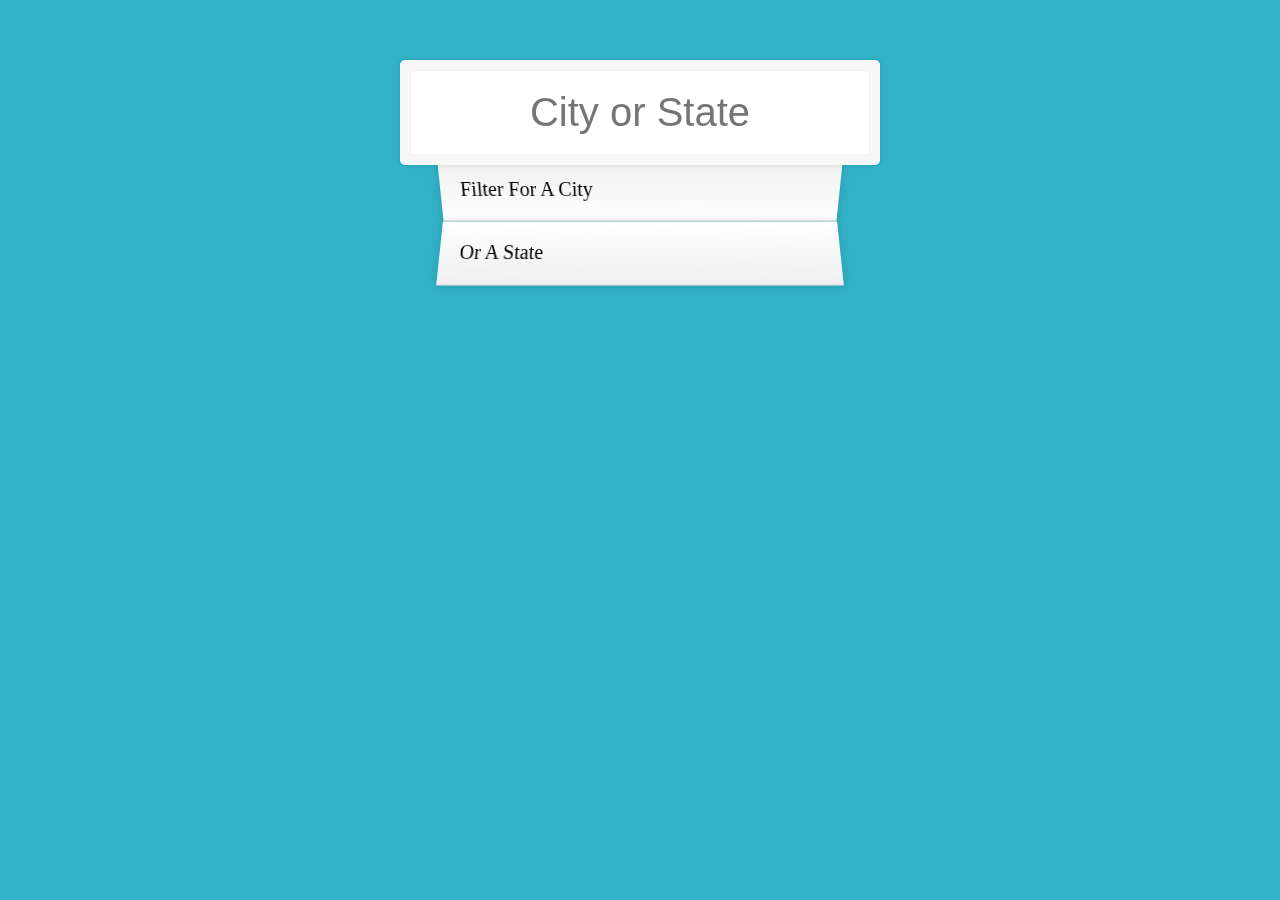
<file: Ajax Type Ahead/index.html>
<!DOCTYPE html>
<html lang="en">
<head>
  <meta charset="UTF-8">
  <title>Type Ahead 👀</title>
  <link rel="stylesheet" href="style.css">
</head>
<body>

  <form class="search-form">
    <input type="text" class="search" placeholder="City or State">
    <ul class="suggestions">
      <li>Filter for a city</li>
      <li>or a state</li>
    </ul>
  </form>
<script>
const endpoint = 'https://gist.githubusercontent.com/Miserlou/c5cd8364bf9b2420bb29/raw/2bf258763cdddd704f8ffd3ea9a3e81d25e2c6f6/cities.json';

const cities = [];

fetch(endpoint)
  .then(blob => blob.json())
  .then(data => cities.push(...data))

  function findMatches(wordToMatch, cities) {
    return cities.filter(place => {
      // figure out if the city or state matches what was searched
      const regex = new RegExp(wordToMatch, 'gi');
      return place.city.match(regex) || place.state.match(regex);
    });
  }

  function numberWithCommas(x) {
  return x.toString().replace(/\B(?=(\d{3})+(?!\d))/g, ',');
}


  function displayMatches() {
    const matchArray = findMatches(this.value, cities);
   const html = matchArray.map(place => {
     const regex = new RegExp(this.value, 'gi');
     const cityName = place.city.replace(regex, `<span class="hl">${this.value}</span>`);
     const stateName = place.state.replace(regex, `<span class="hl">${this.value}</span>`);
     return `
        <li>
          <span class="name">${cityName}, ${stateName}</span>
          <span class="population">${numberWithCommas(place.population)}</span>
        </li>
      `;
   }).join('');
   suggestions.innerHTML = html;
  }

  const searchInput = document.querySelector('.search');
  const suggestions = document.querySelector('.suggestions');

  searchInput.addEventListener('change', displayMatches);
  searchInput.addEventListener('keyup', displayMatches);

  </script>
</body>
</html>
</file>
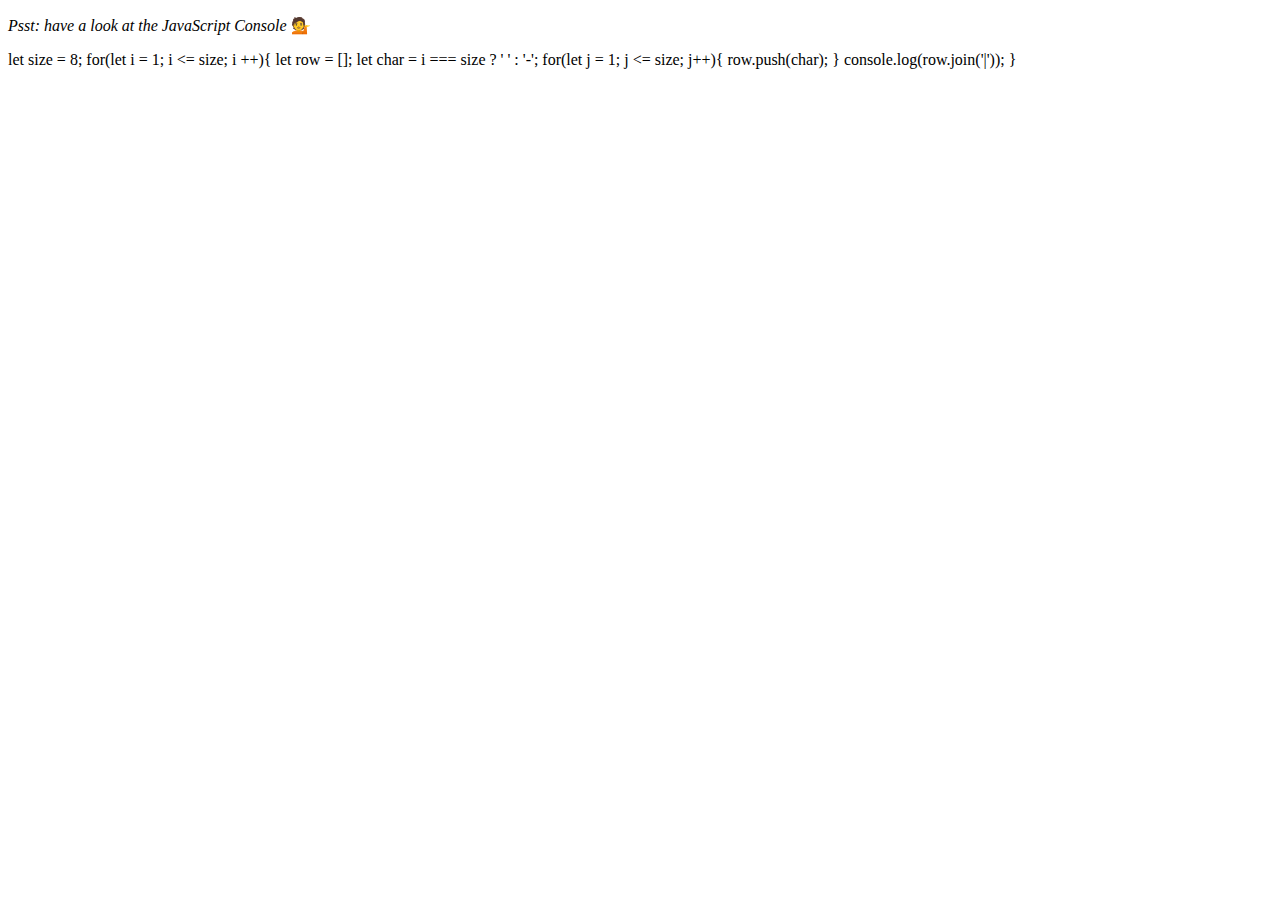
<file: Array Cardio Day 1/index.html>
<!DOCTYPE html>
<html lang="en">
<head>
  <meta charset="UTF-8">
  <title>Array Cardio 💪</title>
</head>
<body>
  <p><em>Psst: have a look at the JavaScript Console</em> 💁</p>
  <script>
    // Get your shorts on - this is an array workout!
    // ## Array Cardio Day 1
    // Some data we can work with
    const inventors = [
      { first: 'Albert', last: 'Einstein', year: 1879, passed: 1955 },
      { first: 'Isaac', last: 'Newton', year: 1643, passed: 1727 },
      { first: 'Galileo', last: 'Galilei', year: 1564, passed: 1642 },
      { first: 'Marie', last: 'Curie', year: 1867, passed: 1934 },
      { first: 'Johannes', last: 'Kepler', year: 1571, passed: 1630 },
      { first: 'Nicolaus', last: 'Copernicus', year: 1473, passed: 1543 },
      { first: 'Max', last: 'Planck', year: 1858, passed: 1947 },
      { first: 'Katherine', last: 'Blodgett', year: 1898, passed: 1979 },
      { first: 'Ada', last: 'Lovelace', year: 1815, passed: 1852 },
      { first: 'Sarah E.', last: 'Goode', year: 1855, passed: 1905 },
      { first: 'Lise', last: 'Meitner', year: 1878, passed: 1968 },
      { first: 'Hanna', last: 'Hammarström', year: 1829, passed: 1909 }
    ];
    const people = ['Beck, Glenn', 'Becker, Carl', 'Beckett, Samuel', 'Beddoes, Mick', 'Beecher, Henry', 'Beethoven, Ludwig', 'Begin, Menachem', 'Belloc, Hilaire', 'Bellow, Saul', 'Benchley, Robert', 'Benenson, Peter', 'Ben-Gurion, David', 'Benjamin, Walter', 'Benn, Tony', 'Bennington, Chester', 'Benson, Leana', 'Bent, Silas', 'Bentsen, Lloyd', 'Berger, Ric', 'Bergman, Ingmar', 'Berio, Luciano', 'Berle, Milton', 'Berlin, Irving', 'Berne, Eric', 'Bernhard, Sandra', 'Berra, Yogi', 'Berry, Halle', 'Berry, Wendell', 'Bethea, Erin', 'Bevan, Aneurin', 'Bevel, Ken', 'Biden, Joseph', 'Bierce, Ambrose', 'Biko, Steve', 'Billings, Josh', 'Biondo, Frank', 'Birrell, Augustine', 'Black, Elk', 'Blair, Robert', 'Blair, Tony', 'Blake, William'];
    // Array.prototype.filter()
    // 1. Filter the list of inventors for those who were born in the 1500's
      const fifteen = inventors.filter((el => el.year >= 1500 && el.year < 1600));
      console.table(fifteen);
    // Array.prototype.map()
    // 2. Give us an array of the inventors' first and last names
      const name = inventors.map(el => el.first + ' ' +  el.last);
      console.table(name);
    // Array.prototype.sort()
    // 3. Sort the inventors by birthdate, oldest to youngest
        const birthdate = inventors.sort((a, b) => a.year - b.year);
        console.table(birthdate);
    // Array.prototype.reduce()
    // 4. How many years did all the inventors live?
        const lived = inventors.reduce((total, inventor) => {
          return total + (inventor.passed - inventor.year);
        }, 0);
        console.log(lived); 
    // 5. Sort the inventors by years lived
          const yearsLived = inventors.sort(function(a, b) {
            const previousInventor = a.passed - a.year;
            const nextInventor  = b.passed - b.passed;
            return previousInventor > nextInventor ? -1 : 1;
          });
          console.table(yearsLived);
    // 6. create a list of Boulevards in Paris that contain 'de' anywhere in the name
    // https://en.wikipedia.org/wiki/Category:Boulevards_in_Paris
          // const category = document.querySelector('.mw-category');
          // const links = Array.from(category.querySelectorAll('a'));
          // const de = links
          //                 .map(link => link.textContent)
          //                 .filter(streetName => streetName.includes('de'));
                      
    // 7. sort Exercise
    // Sort the people alphabetically by last name
          const alphabetically = people.sort((a, b) => {
            const [aLast, aFirst] = a.split(', ');
            const [bLast, bFirst] = b.split(', ');
            return aLast > bLast ? 1 : -1;
          });
          console.log(alphabetically);
    // 8. Reduce Exercise
    // Sum up the instances of each of these
    const data = ['car', 'car', 'truck', 'truck', 'bike', 'walk', 'car', 'van', 'bike', 'walk', 'car', 'van', 'car', 'truck' ];
    const cars = data.reduce(function(acc, cur){
      if(!acc[cur]) {
        acc[cur] = 0;
      }
      acc[cur]++;
      return acc;
    }, []);
    console.log(cars);

    //Grouping objects by a property
    var peoples = [
      { name: 'Jerome', age: 18 },
      { name: 'Leon', age: 25},
      { name: 'Donald', age: 21}
    ];

    const groupBy = peoples.reduce(function(acc, obj){
      if(!acc[obj]) {
        acc[obj] = 0;
      }
      acc[obj]++;
      return acc;
    }, []);
    console.log(peoples);

  </script>
</body>
</html>

let size = 8;


for(let i = 1; i <= size; i ++){
  let row = [];
  let char = i === size ? ' ' : '-';
  for(let j = 1; j <= size; j++){
    row.push(char);
  }
  console.log(row.join('|'));
}
</file>
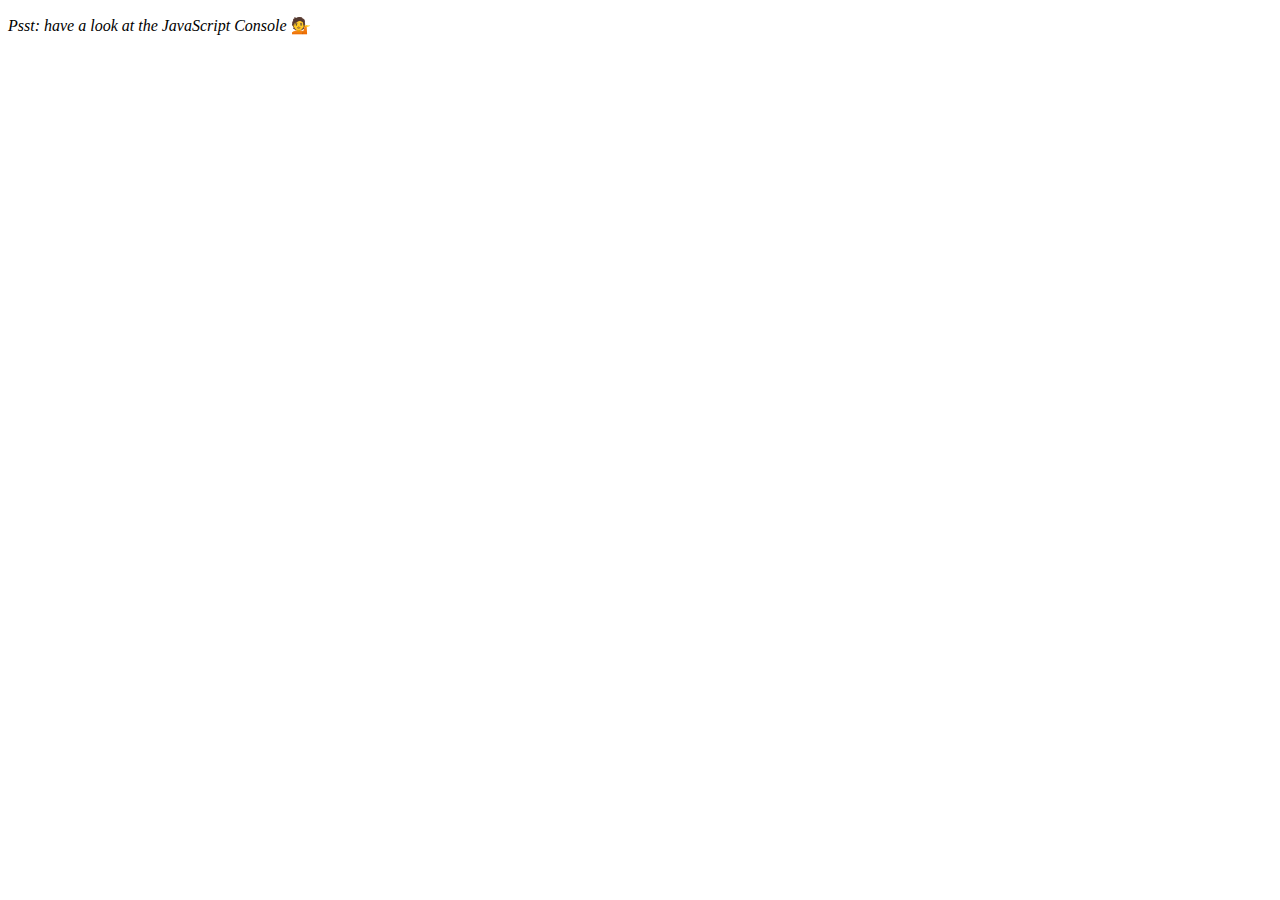
<file: Array Cardio Day 2/index.html>
<!DOCTYPE html>
<html lang="en">
<head>
  <meta charset="UTF-8">
  <title>Array Cardio 💪💪</title>
</head>
<body>
  <p><em>Psst: have a look at the JavaScript Console</em> 💁</p>
  <script>
    // ## Array Cardio Day 2
    const people = [
      { name: 'Wes', year: 1988 },
      { name: 'Kait', year: 1986 },
      { name: 'Irv', year: 1970 },
      { name: 'Lux', year: 2015 }
    ];
    const comments = [
      { text: 'Love this!', id: 523423 },
      { text: 'Super good', id: 823423 },
      { text: 'You are the best', id: 2039842 },
      { text: 'Ramen is my fav food ever', id: 123523 },
      { text: 'Nice Nice Nice!', id: 542328 }
    ];
    // Some and Every Checks
    // Array.prototype.some() // is at least one person 19 or older?
        // const isAdult = people.some(function(person){
        //   const currentYear = (new Date()).getFullYear();
        //   if(currentYear - person.year >= 19) {
        //     return true;
        //   }
        // });

        // const isAdult = people.some(person => {
        //   const currentYear = (new Date()).getFullYear();
        //   return currentYear - person.year >= 19;
        // });

        const isAdult = people.some(person => ((new Date()).getFullYear()) - person.year >= 19);
        // console.log({isAdult});

    // Array.prototype.every() // is everyone 19 or older?
    const isAdult = people.every(person => ((new Date()).getFullYear()) - person.year >= 19);
        console.log({isAdult});
    // Array.prototype.find()
    // Find is like filter, but instead returns just the one you are looking for
    // find the comment with the ID of 823423
          // const comment = comments.find(function(comment){
          //   if(comment.id === 823423){
          //     return true;
          //   }
          // });

          const comment = comments.find(comment => comment.id === 823423);
          console.log(comment)
    // Array.prototype.findIndex()
    // Find the comment with this ID
    // delete the comment with the ID of 823423
    const index = comments.findIndex(comment => comment.id === 823423);
    console.log(index);

    comments.splice(index, 1);
  </script>
</body>
</html>
</file>
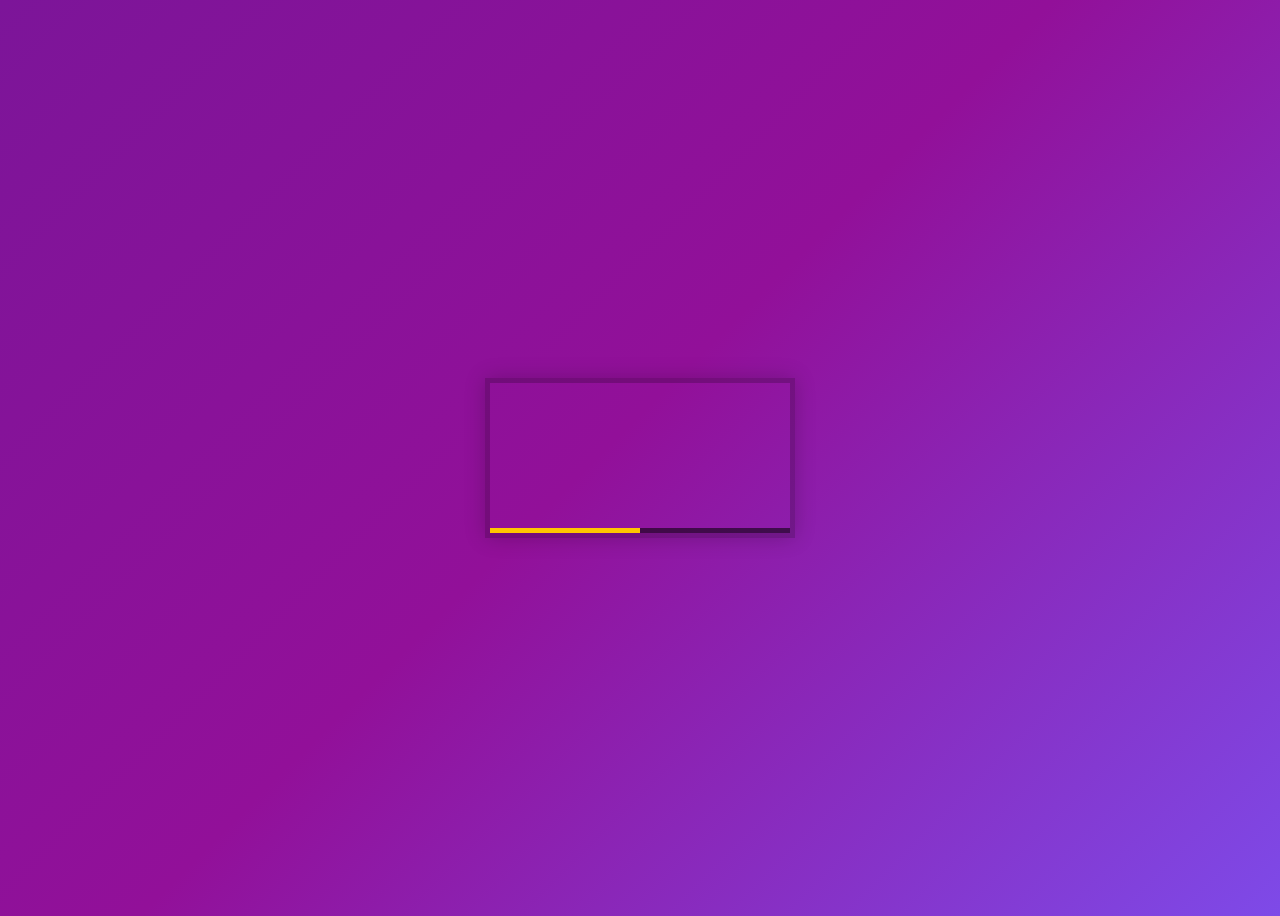
<file: Custom HTML5 Video Player/index.html>
<!DOCTYPE html>
<html lang="en">
<head>
  <meta charset="UTF-8">
  <title>HTML Video Player</title>
  <link rel="stylesheet" href="style.css">
</head>
<body>

   <div class="player">
     <video class="player__video viewer" src="https://videos.files.wordpress.com/JSwVdryI/652333414_hd.mp4"></video>

     <div class="player__controls">
       <div class="progress">
        <div class="progress__filled"></div>
       </div>
       <button class="player__button toggle" title="Toggle Play">►</button>
       <input type="range" name="volume" class="player__slider" min="0" max="1" step="0.05" value="1">
       <input type="range" name="playbackRate" class="player__slider" min="0.5" max="2" step="0.1" value="1">
       <button data-skip="-10" class="player__button">« 10s</button>
       <button data-skip="25" class="player__button">25s »</button>
       <button class="player__button fullscreen">[ ]</button>
     </div>
   </div>

  <script src="scripts.js"></script>
</body>
</html>
</file>
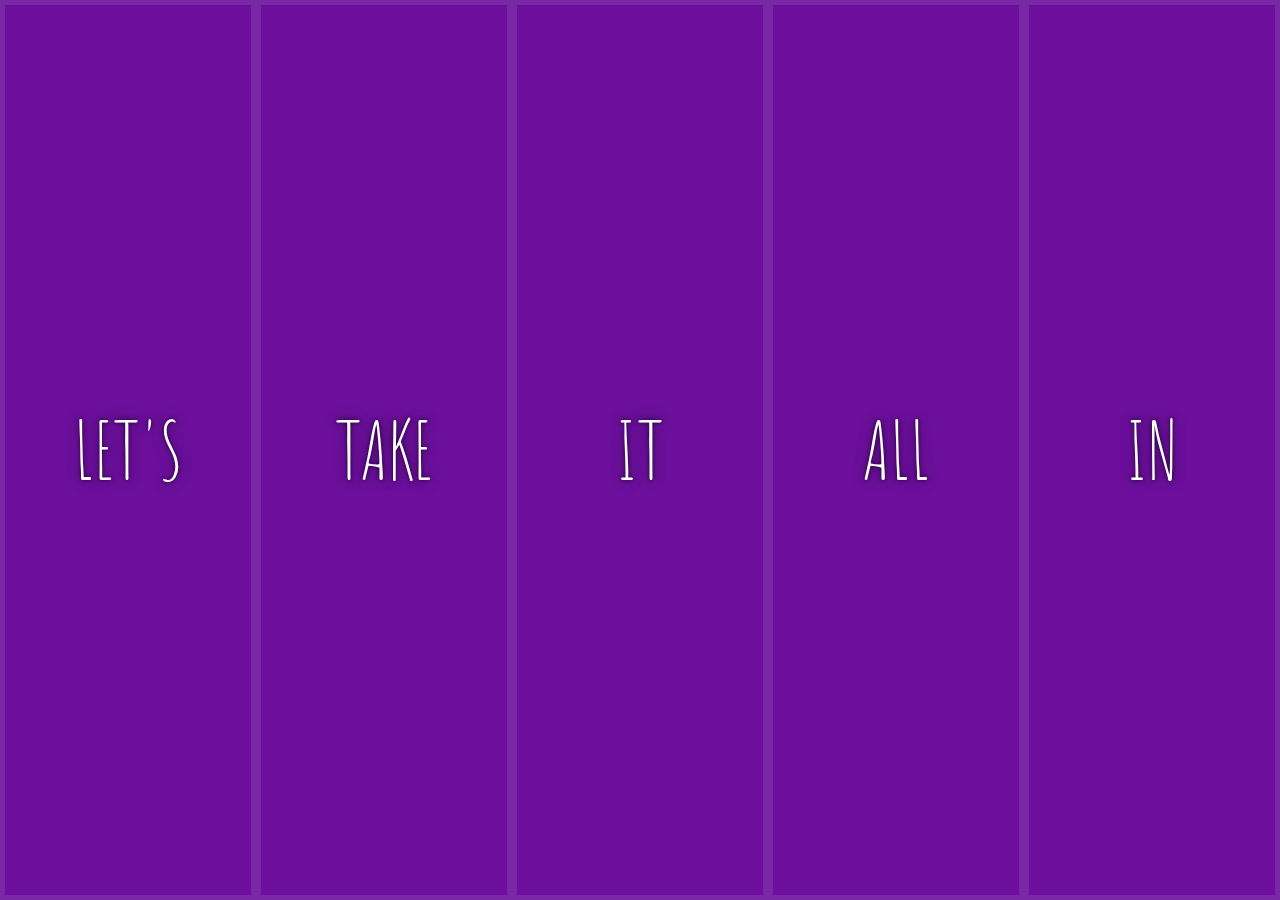
<file: Flex Panels Image Gallery/index.html>
<!DOCTYPE html>
<html lang="en">
<head>
  <meta charset="UTF-8">
  <title>Flex Panels 💪</title>
  <link href='https://fonts.googleapis.com/css?family=Amatic+SC' rel='stylesheet' type='text/css'>
</head>
<body>
  <style>
    html {
      box-sizing: border-box;
      background: #ffc600;
      font-family: 'helvetica neue';
      font-size: 20px;
      font-weight: 200;
    }
    
    body {
      margin: 0;
    }
    
    *, *:before, *:after {
      box-sizing: inherit;
    }
    .panels {
      min-height: 100vh;
      overflow: hidden;
      display: flex;
    }
    .panel {
      background: #6B0F9C;
      box-shadow: inset 0 0 0 5px rgba(255,255,255,0.1);
      color: white;
      text-align: center;
      align-items: center;
      /* Safari transitionend event.propertyName === flex */
      /* Chrome + FF transitionend event.propertyName === flex-grow */
      transition:
        font-size 0.7s cubic-bezier(0.61,-0.19, 0.7,-0.11),
        flex 0.7s cubic-bezier(0.61,-0.19, 0.7,-0.11),
        background 0.2s;
      font-size: 20px;
      background-size: cover;
      background-position: center;
      flex: 1;
      justify-content: center;
      align-items: center;
      flex-direction: column;
      display: flex;
    }
    .panel1 { background-image:url(https://source.unsplash.com/gYl-UtwNg_I/1500x1500); }
    .panel2 { background-image:url(https://source.unsplash.com/rFKUFzjPYiQ/1500x1500); }
    .panel3 { background-image:url(https://images.unsplash.com/photo-1465188162913-8fb5709d6d57?ixlib=rb-0.3.5&q=80&fm=jpg&crop=faces&cs=tinysrgb&w=1500&h=1500&fit=crop&s=967e8a713a4e395260793fc8c802901d); }
    .panel4 { background-image:url(https://source.unsplash.com/ITjiVXcwVng/1500x1500); }
    .panel5 { background-image:url(https://source.unsplash.com/3MNzGlQM7qs/1500x1500); }
    /* Flex Children */
    .panel > * {
      margin: 0;
      width: 100%;
      transition: transform 0.5s;
      flex: 1 0 auto;
      display: flex;
      justify-content: center;
      align-items: center;
    }

    .panel > *:first-child { transform: translateY(-100%); }
    .panel.open-active > *:first-child { transform: translateY(0); }
    .panel > *:last-child { transform: translateY(100%); }
    .panel.open-active > *:last-child { transform: translateY(0); }

    .panel p {
      text-transform: uppercase;
      font-family: 'Amatic SC', cursive;
      text-shadow: 0 0 4px rgba(0, 0, 0, 0.72), 0 0 14px rgba(0, 0, 0, 0.45);
      font-size: 2em;
    }
    
    .panel p:nth-child(2) {
      font-size: 4em;
    }
    .panel.open {
      flex: 5;
      font-size: 40px;
    }
  </style>


  <div class="panels">
    <div class="panel panel1">
      <p>Hey</p>
      <p>Let's</p>
      <p>Dance</p>
    </div>
    <div class="panel panel2">
      <p>Give</p>
      <p>Take</p>
      <p>Receive</p>
    </div>
    <div class="panel panel3">
      <p>Experience</p>
      <p>It</p>
      <p>Today</p>
    </div>
    <div class="panel panel4">
      <p>Give</p>
      <p>All</p>
      <p>You can</p>
    </div>
    <div class="panel panel5">
      <p>Life</p>
      <p>In</p>
      <p>Motion</p>
    </div>
  </div>

  <script>
    const panels = document.querySelectorAll('.panel');

    function toggleOpen() {
      this.classList.toggle('open');
    }

    function toggleActive(e) {
      if(e.propertyName.includes('flex')) {
        this.classList.toggle('open-active');
      }
    }

    panels.forEach(panel => panel.addEventListener('click', toggleOpen));
    panels.forEach(panel => panel.addEventListener('transitionend', toggleActive));

    
  </script>



</body>
</html>
</file>
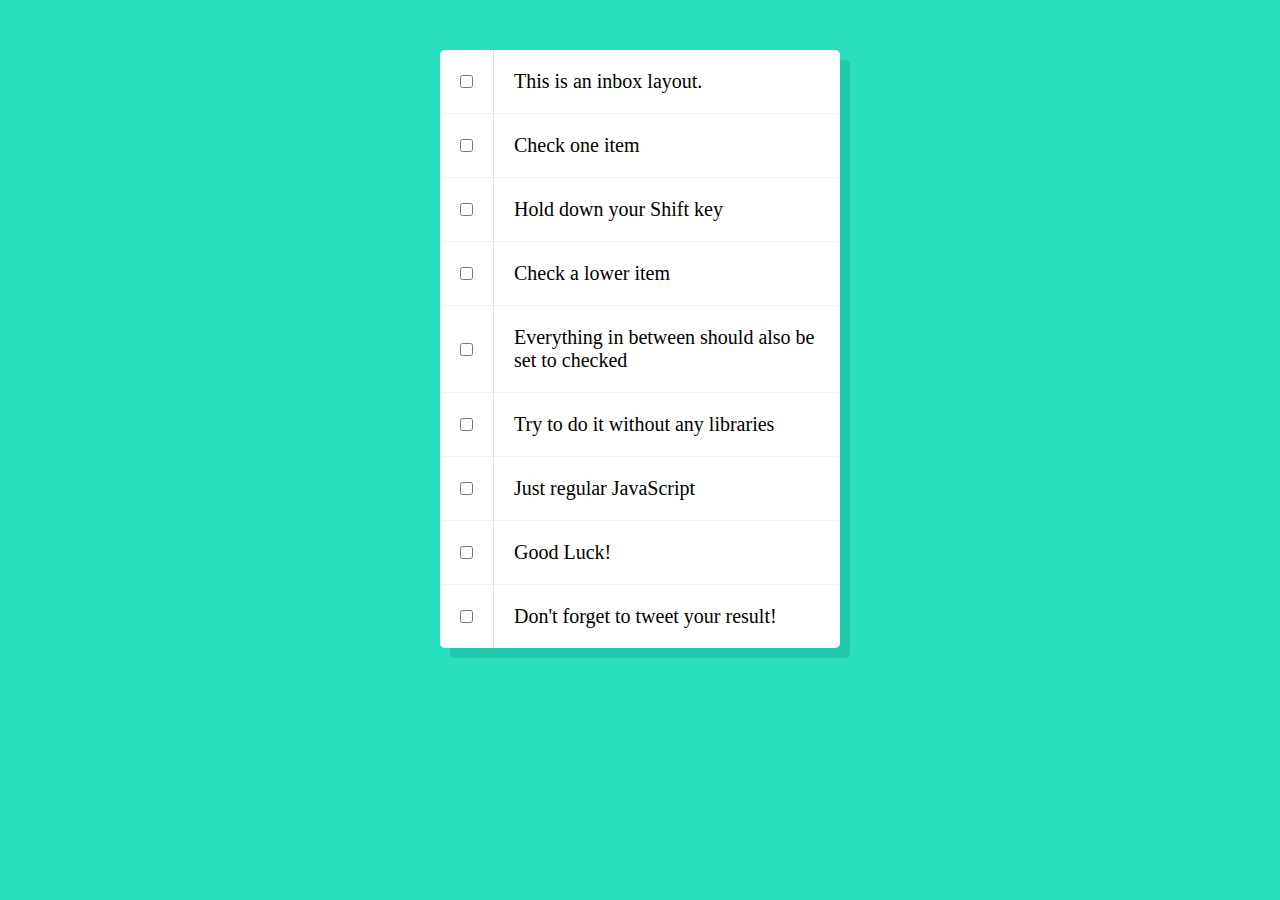
<file: Hold Shift to Check Multiple Checkboxes/INDEX.HTML>
<!DOCTYPE html>
<html lang="en">
<head>
  <meta charset="UTF-8">
  <title>Hold Shift to Check Multiple Checkboxes</title>
</head>
<body>
  <style>
    html {
      font-family: sans-serif;
      background: #29dfc0;
    }
    .inbox {
      max-width: 400px;
      margin: 50px auto;
      background: white;
      border-radius: 5px;
      box-shadow: 10px 10px 0 rgba(0,0,0,0.1);
    }
    .item {
      display: flex;
      align-items: center;
      border-bottom: 1px solid #F1F1F1;
    }
    .item:last-child {
      border-bottom: 0;
    }
    input:checked + p {
      background: #F9F9F9;
      text-decoration: line-through;
    }
    input[type="checkbox"] {
      margin: 20px;
    }
    p {
      margin: 0;
      padding: 20px;
      transition: background 0.2s;
      flex: 1;
      font-family:'helvetica neue';
      font-size: 20px;
      font-weight: 200;
      border-left: 1px solid #D1E2FF;
    }
  </style>
   <!--
   The following is a common layout you would see in an email client.
   When a user clicks a checkbox, holds Shift, and then clicks another checkbox a few rows down, all the checkboxes inbetween those two checkboxes should be checked.
  -->
  <div class="inbox">
    <div class="item">
      <input type="checkbox">
      <p>This is an inbox layout.</p>
    </div>
    <div class="item">
      <input type="checkbox">
      <p>Check one item</p>
    </div>
    <div class="item">
      <input type="checkbox">
      <p>Hold down your Shift key</p>
    </div>
    <div class="item">
      <input type="checkbox">
      <p>Check a lower item</p>
    </div>
    <div class="item">
      <input type="checkbox">
      <p>Everything in between should also be set to checked</p>
    </div>
    <div class="item">
      <input type="checkbox">
      <p>Try to do it without any libraries</p>
    </div>
    <div class="item">
      <input type="checkbox">
      <p>Just regular JavaScript</p>
    </div>
    <div class="item">
      <input type="checkbox">
      <p>Good Luck!</p>
    </div>
    <div class="item">
      <input type="checkbox">
      <p>Don't forget to tweet your result!</p>
    </div>
  </div>

<script>
   const checkedInbox = document.querySelectorAll('.inbox input[type="checkbox"]');

  let lastChecked;

  function handleCheck(e) {
    // check if they had the shift key down
    // And check that they are checking it
    let inBetween = false;
    if(e.shiftKey && this.checked) {
      //loop over every single checkbox
      checkedInbox.forEach(checkbox => {
        console.log(checkbox);
        if(checkbox === this || checkbox === lastChecked) {
          inBetween = !inBetween;
        }
        if(inBetween) {
          checkbox.checked = true;
        }
      });
      
    }

    lastChecked = this;
  }

   checkedInbox.forEach(checkbox => checkbox.addEventListener('click', handleCheck));
</script>
</body>
</html>
</file>
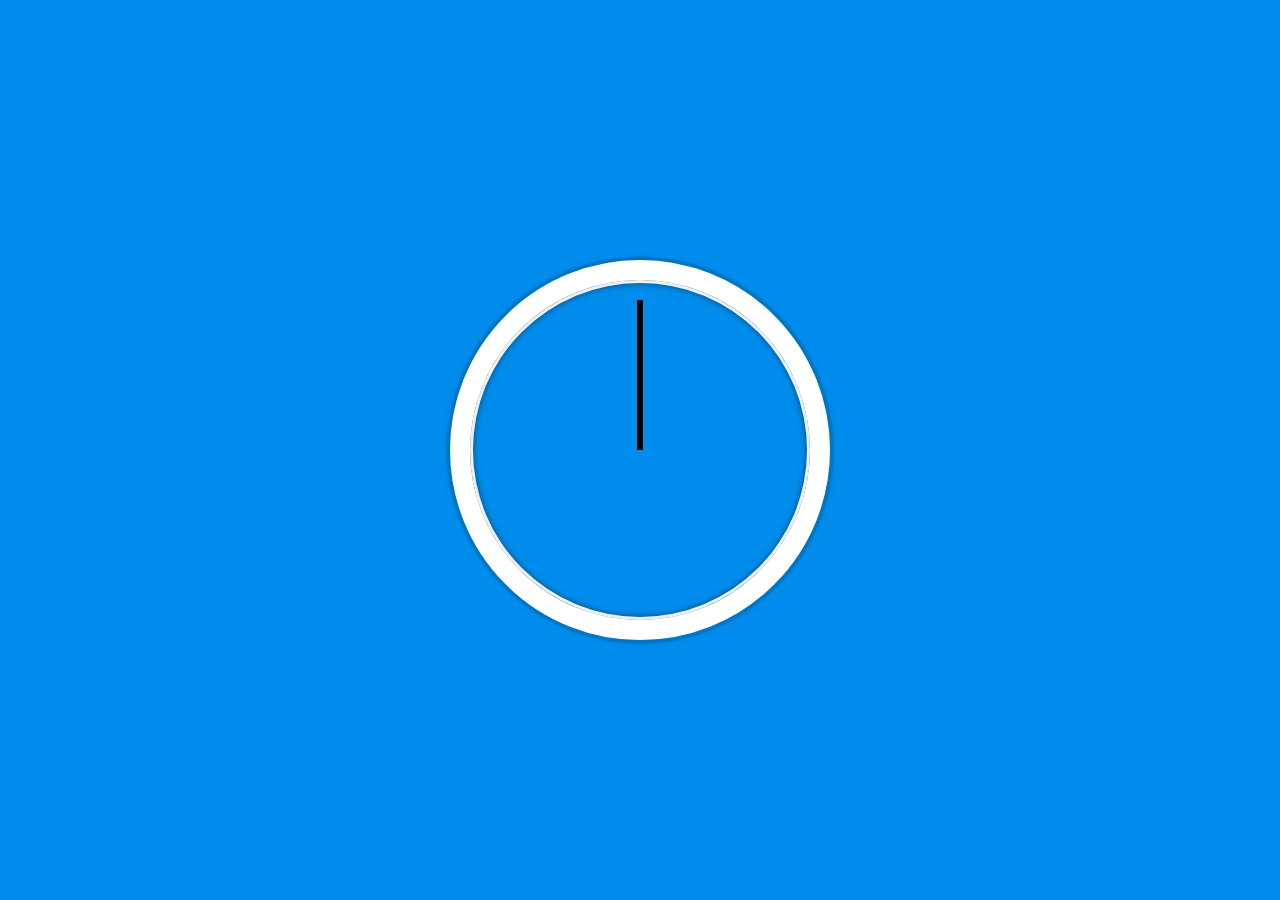
<file: JS and CSS Clock/index.html>
<!DOCTYPE html>
<html lang="en">
<head>
  <meta charset="UTF-8">
  <title>JS + CSS Clock</title>
</head>
<body>


    <div class="clock">
      <div class="clock-face">
        <div class="hand hour-hand"></div>
        <div class="hand min-hand"></div>
        <div class="hand second-hand"></div>
      </div>
    </div>


  <style>
    html {
      background: #018DED url(https://picsum.photos/1500/1000?image=881&blur=50);
      background-size: cover;
      font-family: 'helvetica neue';
      text-align: center;
      font-size: 10px;
    }
    body {
      margin: 0;
      font-size: 2rem;
      display: flex;
      flex: 1;
      min-height: 100vh;
      align-items: center;
    }
    .clock {
      width: 30rem;
      height: 30rem;
      border: 20px solid white;
      border-radius: 50%;
      margin: 50px auto;
      position: relative;
      padding: 2rem;
      box-shadow:
        0 0 0 4px rgba(0,0,0,0.1),
        inset 0 0 0 3px #EFEFEF,
        inset 0 0 10px black,
        0 0 10px rgba(0,0,0,0.2);
    }
    .clock-face {
      position: relative;
      width: 100%;
      height: 100%;
      transform: translateY(-3px); /* account for the height of the clock hands */
    }
    .hand {
      width: 50%;
      height: 6px;
      background: black;
      position: absolute;
      top: 50%;
      transform-origin: 100%;
      transform: rotate(90deg);
      transition: all 0.05s;
      transition-timing-function: cubic-bezier(0.24, 1.76, 0.58, 1);
}

  </style>

  <script>
    const secondHand = document.querySelector('.second-hand');
    const minsHand = document.querySelector('.min-hand');
    const hourHand = document.querySelector('.hour-hand');

    function setDate() {
     const now = new Date();
     const seconds = now.getSeconds();
     const secondsDegrees = ((seconds / 60) * 360) + 90;
     secondHand.style.transform = `rotate(${secondsDegrees}deg)`;

     const mins = now.getMinutes();
     const minsDegrees = ((mins / 60) * 360) + 90;
     minsHand.style.transform =`rotate(${minsDegrees}deg)`

     const hour = now.getHours();
     const hourDegrees = ((hour / 12) * 360) + 90;
     hourHand.style.transform =`rotate(${hourDegrees}deg)`
    
     
    }

    setInterval(setDate, 1000);
  </script>
</body>
</html>
</file>
<file: Ajax Type Ahead/style.css>
html {
  box-sizing: border-box;
  background: #31b2c9;
  font-family: 'helvetica neue';
  font-size: 20px;
  font-weight: 200;
}

*, *:before, *:after {
  box-sizing: inherit;
}

input {
  width: 100%;
  padding: 20px;
}

.search-form {
  max-width: 400px;
  margin: 50px auto;
}

input.search {
  margin: 0;
  text-align: center;
  outline: 0;
  border: 10px solid #F7F7F7;
  width: 120%;
  left: -10%;
  position: relative;
  top: 10px;
  z-index: 2;
  border-radius: 5px;
  font-size: 40px;
  box-shadow: 0 0 5px rgba(0, 0, 0, 0.12), inset 0 0 2px rgba(0, 0, 0, 0.19);
}

.suggestions {
  margin: 0;
  padding: 0;
  position: relative;
  /*perspective: 20px;*/
}

.suggestions li {
  background: white;
  list-style: none;
  border-bottom: 1px solid #D8D8D8;
  box-shadow: 0 0 10px rgba(0, 0, 0, 0.14);
  margin: 0;
  padding: 20px;
  transition: background 0.2s;
  display: flex;
  justify-content: space-between;
  text-transform: capitalize;
}

.suggestions li:nth-child(even) {
  transform: perspective(100px) rotateX(3deg) translateY(2px) scale(1.001);
  background: linear-gradient(to bottom,  #ffffff 0%,#EFEFEF 100%);
}

.suggestions li:nth-child(odd) {
  transform: perspective(100px) rotateX(-3deg) translateY(3px);
  background: linear-gradient(to top,  #ffffff 0%,#EFEFEF 100%);
}

span.population {
  font-size: 15px;
}

.hl {
  background: #ffc600;
}
</file>
<file: Custom HTML5 Video Player/style.css>
html {
    box-sizing: border-box;
}

*,
*:before,
*:after {
    box-sizing: inherit;
}

body {
    padding: 0;
    display: flex;
    background: #7A419B;
    min-height: 100vh;
    background: linear-gradient(135deg, #7c1599 0%, #921099 48%, #7e4ae8 100%);
    background-size: cover;
    align-items: center;
    justify-content: center;
}

.player {
    max-width: 750px;
    border: 5px solid rgba(0, 0, 0, 0.2);
    box-shadow: 0 0 20px rgba(0, 0, 0, 0.2);
    position: relative;
    font-size: 0;
    overflow: hidden;
}
/* I added this http://blog.hirestephanie.today/30-days-of-javascript-part-3-of-6/*/
.player.fullscreen {
    border: none;
    box-shadow: none;
    position: fixed;
    right: 0;
    bottom: 0;
    min-width: 100%;
    min-height: 100%;
    width: auto;
    height: auto;
    z-index: 0;
}

.player__video {
    width: 100%;
}

.player__button {
    background: none;
    border: 0;
    line-height: 1;
    color: white;
    text-align: center;
    outline: 0;
    padding: 0;
    cursor: pointer;
    max-width: 50px;
}

.player__button:focus {
    border-color: #ffc600;
}

.player__slider {
    width: 10px;
    height: 30px;
}

.player__controls {
    display: flex;
    position: absolute;
    bottom: 0;
    width: 100%;
    transform: translateY(100%) translateY(-5px);
    transition: all .3s;
    flex-wrap: wrap;
    background: rgba(0, 0, 0, 0.1);
}
/* I added this http://blog.hirestephanie.today/30-days-of-javascript-part-3-of-6/*/
.player.fullscreen .player__controls {
    transform: translateY(100%) translateY(-10px);
    z-index: 1;
}

.player.fullscreen:hover .progress {
  height: 30px;
}


.player:hover .player__controls {
    transform: translateY(0);
}

.player:hover .progress {
    height: 15px;
}
/* I added this http://blog.hirestephanie.today/30-days-of-javascript-part-3-of-6/*/
.player.fullscreen:hover .progress {
    height: 30px;
}

.player__controls > * {
    flex: 1;
}

.progress {
    flex: 10;
    position: relative;
    display: flex;
    flex-basis: 100%;
    height: 5px;
    transition: height 0.3s;
    background: rgba(0, 0, 0, 0.5);
    cursor: ew-resize;
}

.progress__filled {
    width: 50%;
    background: #ffc600;
    flex: 0;
    flex-basis: 50%;
}


/* unholy css to style input type="range" */

input[type=range] {
    -webkit-appearance: none;
    background: transparent;
    width: 100%;
    margin: 0 5px;
}

input[type=range]:focus {
    outline: none;
}

input[type=range]::-webkit-slider-runnable-track {
    width: 100%;
    height: 8.4px;
    cursor: pointer;
    box-shadow: 1px 1px 1px rgba(0, 0, 0, 0), 0 0 1px rgba(13, 13, 13, 0);
    background: rgba(255, 255, 255, 0.8);
    border-radius: 1.3px;
    border: 0.2px solid rgba(1, 1, 1, 0);
}

input[type=range]::-webkit-slider-thumb {
    box-shadow: 0 0 0 rgba(0, 0, 0, 0), 0 0 0 rgba(13, 13, 13, 0);
    height: 15px;
    width: 15px;
    border-radius: 50px;
    background: #ffc600;
    cursor: pointer;
    -webkit-appearance: none;
    margin-top: -3.5px;
    box-shadow: 0 0 2px rgba(0, 0, 0, 0.2);
}

input[type=range]:focus::-wefbkit-slider-runnable-track {
    background: #bada55;
}

input[type=range]::-moz-range-track {
    width: 100%;
    height: 8.4px;
    cursor: pointer;
    box-shadow: 1px 1px 1px rgba(0, 0, 0, 0), 0 0 1px rgba(13, 13, 13, 0);
    background: #ffffff;
    border-radius: 1.3px;
    border: 0.2px solid rgba(1, 1, 1, 0);
}

input[type=range]::-moz-range-thumb {
    box-shadow: 0 0 0 rgba(0, 0, 0, 0), 0 0 0 rgba(13, 13, 13, 0);
    height: 15px;
    width: 15px;
    border-radius: 50px;
    background: #ffc600;
    cursor: pointer;
}
</file>
